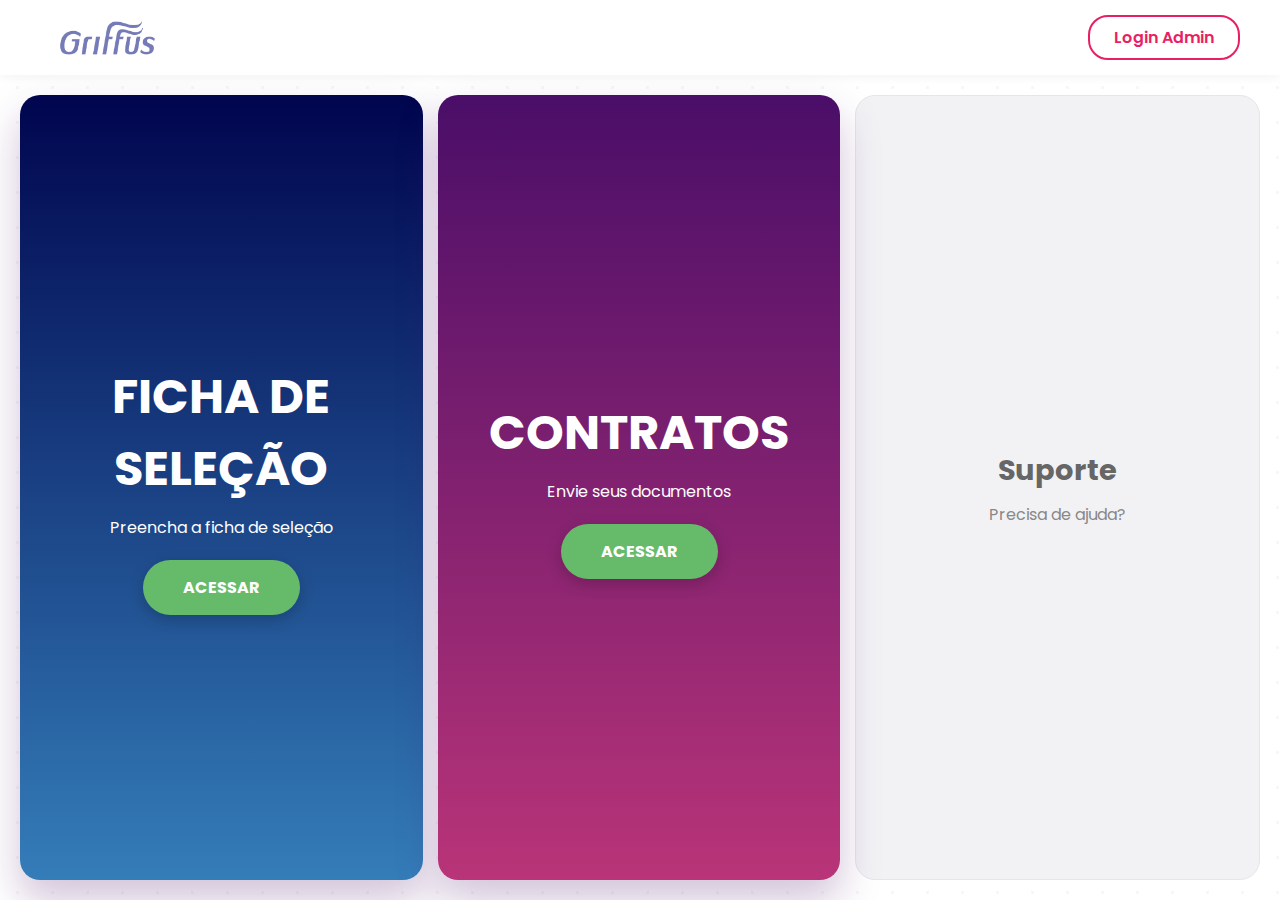
<file: client/index.html>
<!DOCTYPE html>
<html lang="pt-br">
<head>
    <meta charset="UTF-8">
    <meta name="viewport" content="width=device-width, initial-scale=1.0">
    <title>Início - Griffus Style</title>
    <link rel="stylesheet" href="assets/css/global.css">
    <link href="https://fonts.googleapis.com/css2?family=Poppins:wght@400;500;600;700&display=swap" rel="stylesheet">
    <link rel="shortcut icon" href="assets/images/icone.png" type="image/x-icon">
    <style>
        .top-bar {
            flex-shrink: 0;
            width: 100%;
            display: flex;
            justify-content: space-between;
            align-items: center;
            padding: 15px 40px;
            background-color: white;
            box-shadow: 0 2px 10px rgba(0,0,0,0.05); 
            z-index: 10;
        }

        .nav-logo {
            height: 45px;
            width: auto;
        }

        .login-btn {
            text-decoration: none;
            color: var(--griffus-pink);
            font-weight: 600;
            border: 2px solid var(--griffus-pink);
            padding: 8px 24px;
            border-radius: 20px;
            transition: all 0.3s ease;
        }

        .login-btn:hover {
            background-color: var(--griffus-pink);
            color: white;
        }

        .home-content {
            flex: 1;
            width: 100%;
            display: flex;
            flex-direction: row;
            padding: 20px;
            gap: 15px;
            box-sizing: border-box;
        }

        .card-column {
            flex: 1;
            height: 100%;
            border-radius: 20px;
            display: flex;
            flex-direction: column;
            justify-content: center;
            align-items: center;
            text-decoration: none;
            transition: transform 0.3s ease, box-shadow 0.3s ease;
            position: relative;
            overflow: hidden;
            padding: 20px;
            text-align: center;
        }

        .card-column:hover {
            transform: translateY(-5px);
        }

        .card-left {
            background: linear-gradient(180deg, #00054e 0%, #347db9 100%); 
            color: white;
            box-shadow: 0 20px 40px rgba(74, 14, 104, 0.25);
            z-index: 2;
        }

        .card-left .action-btn {
            background-color: #66bb6a;
            color: white;
            padding: 15px 40px;
            border-radius: 50px;
            font-weight: 700;
            text-transform: uppercase;
            margin-top: 20px;
            box-shadow: 0 5px 15px rgba(0,0,0,0.2);
        }

        .card-left h1 {
            font-size: 3rem;
            font-weight: 700;
            margin-bottom: 10px;
            text-transform: uppercase;
        }

        .card-highlight {
            background: linear-gradient(180deg, #4a0e68 0%, #b93478 100%); 
            color: white;
            box-shadow: 0 20px 40px rgba(74, 14, 104, 0.25);
            z-index: 2;
        }

        .card-highlight .action-btn {
            background-color: #66bb6a;
            color: white;
            padding: 15px 40px;
            border-radius: 50px;
            font-weight: 700;
            text-transform: uppercase;
            margin-top: 20px;
            box-shadow: 0 5px 15px rgba(0,0,0,0.2);
        }

        .card-highlight h1 {
            font-size: 3rem;
            font-weight: 700;
            margin-bottom: 10px;
            text-transform: uppercase;
        }

        .card-right {
            background-color: #f2f2f5; 
            border: 1px solid #e6e6e6;
            color: var(--griffus-text-dark);
        }

        .card-right:hover {
            background-color: #e8e8eb;
            box-shadow: 0 10px 20px rgba(0,0,0,0.05);
        }

        .card-right h2 {
            font-size: 1.8rem;
            color: #666;
            margin-bottom: 10px;
        }

        .card-right p {
            color: #888;
            font-size: 1rem;
        }

        @media (max-width: 900px) {
            .home-content {
                flex-direction: column;
                height: auto;
            }
            .card-column {
                width: 100%;
                min-height: 300px;
            }
            body.home-body {
                height: auto;
                overflow-y: auto;
            }
        }
    </style>
</head>
<body class="home-body">

    <div class="top-bar">
        <img src="assets/images/logo-roxo.png" alt="Griffus Style" class="nav-logo">
        <a href="login.html" class="login-btn">Login Admin</a>
    </div>

    <div class="home-content">
        
        <a href="ficha.html" class="card-column card-left">
            <h1>Ficha de seleção</h1>
            <p>Preencha a ficha de seleção</p>
            <span class="action-btn">Acessar</span>
        </a>

        <a href="contratos.html" class="card-column card-highlight">
            <h1>Contratos</h1>
            <p>Envie seus documentos</p>
            <span class="action-btn">Acessar</span>
        </a>

        <a href="#" class="card-column card-right">
            <h2>Suporte</h2>
            <p>Precisa de ajuda?</p>
        </a>

    </div>

    <script src="assets/js/api.js"></script>
</body>
</html>
</file>
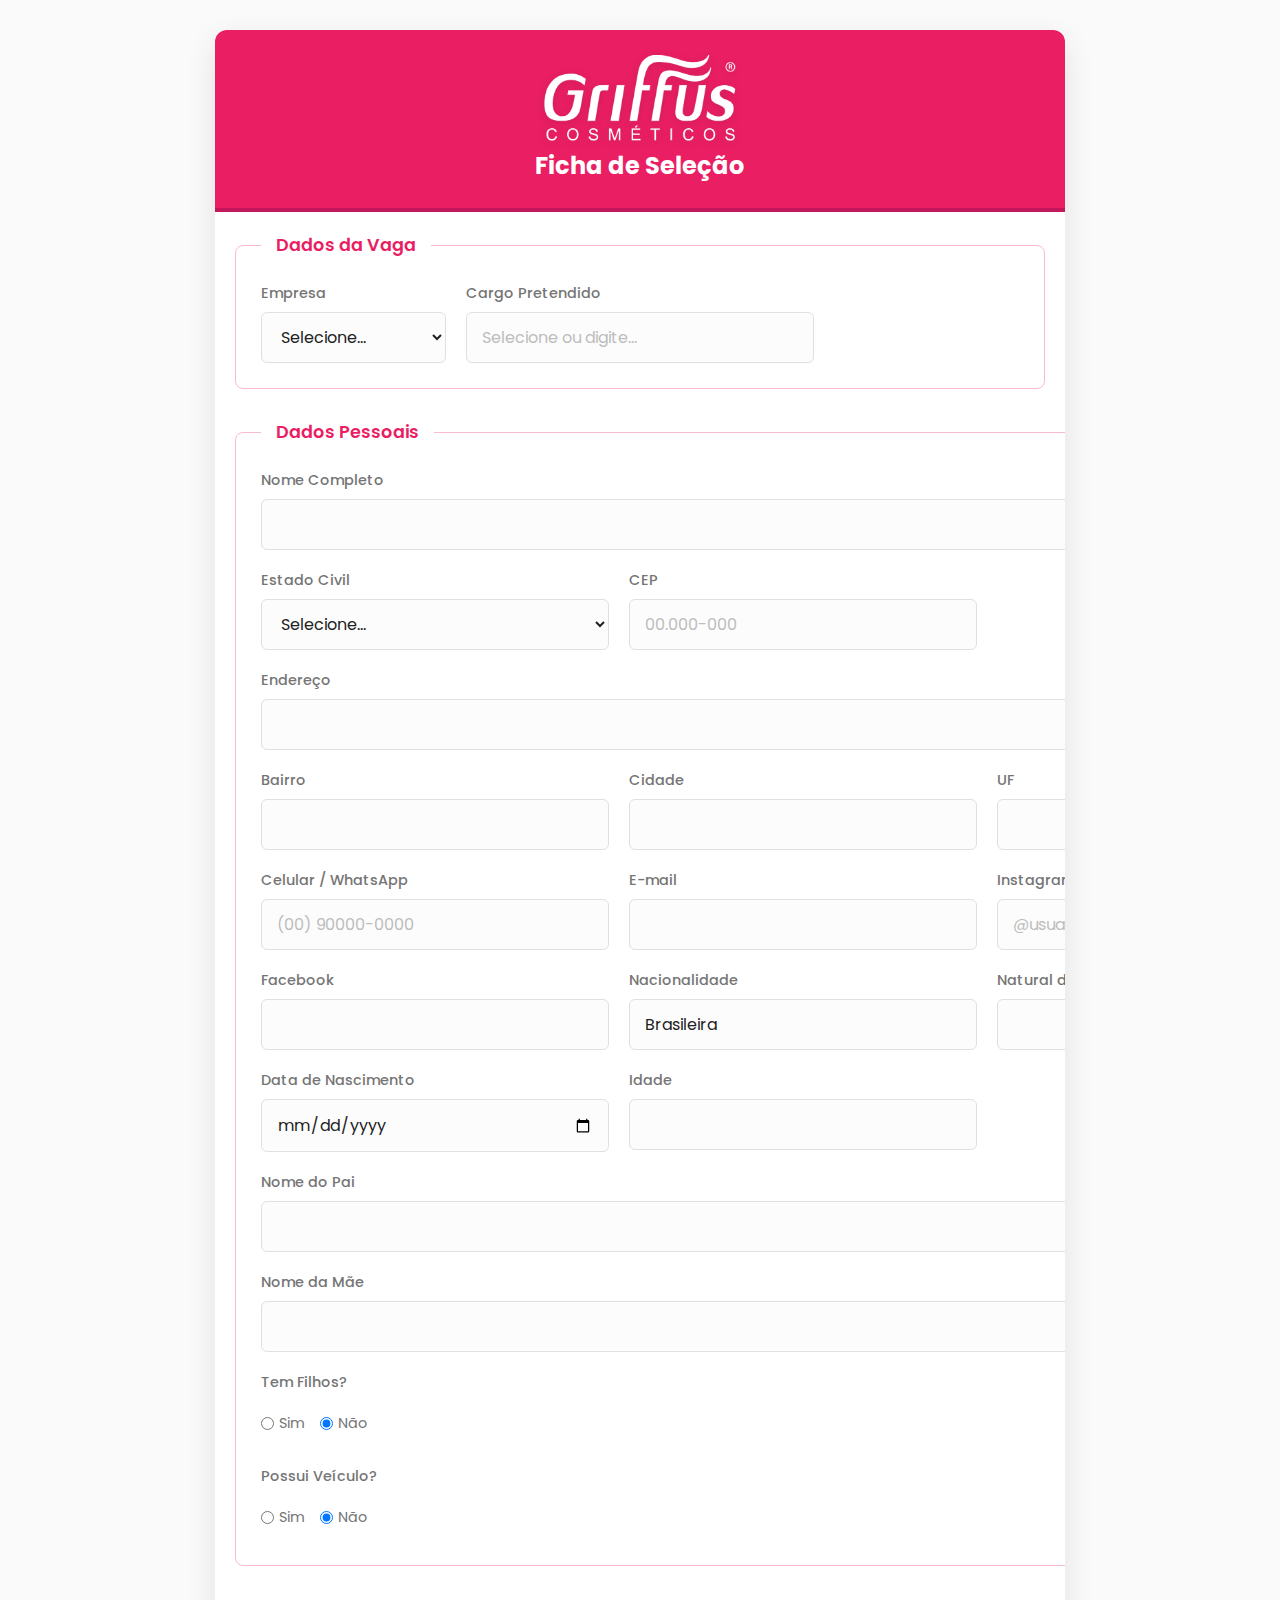
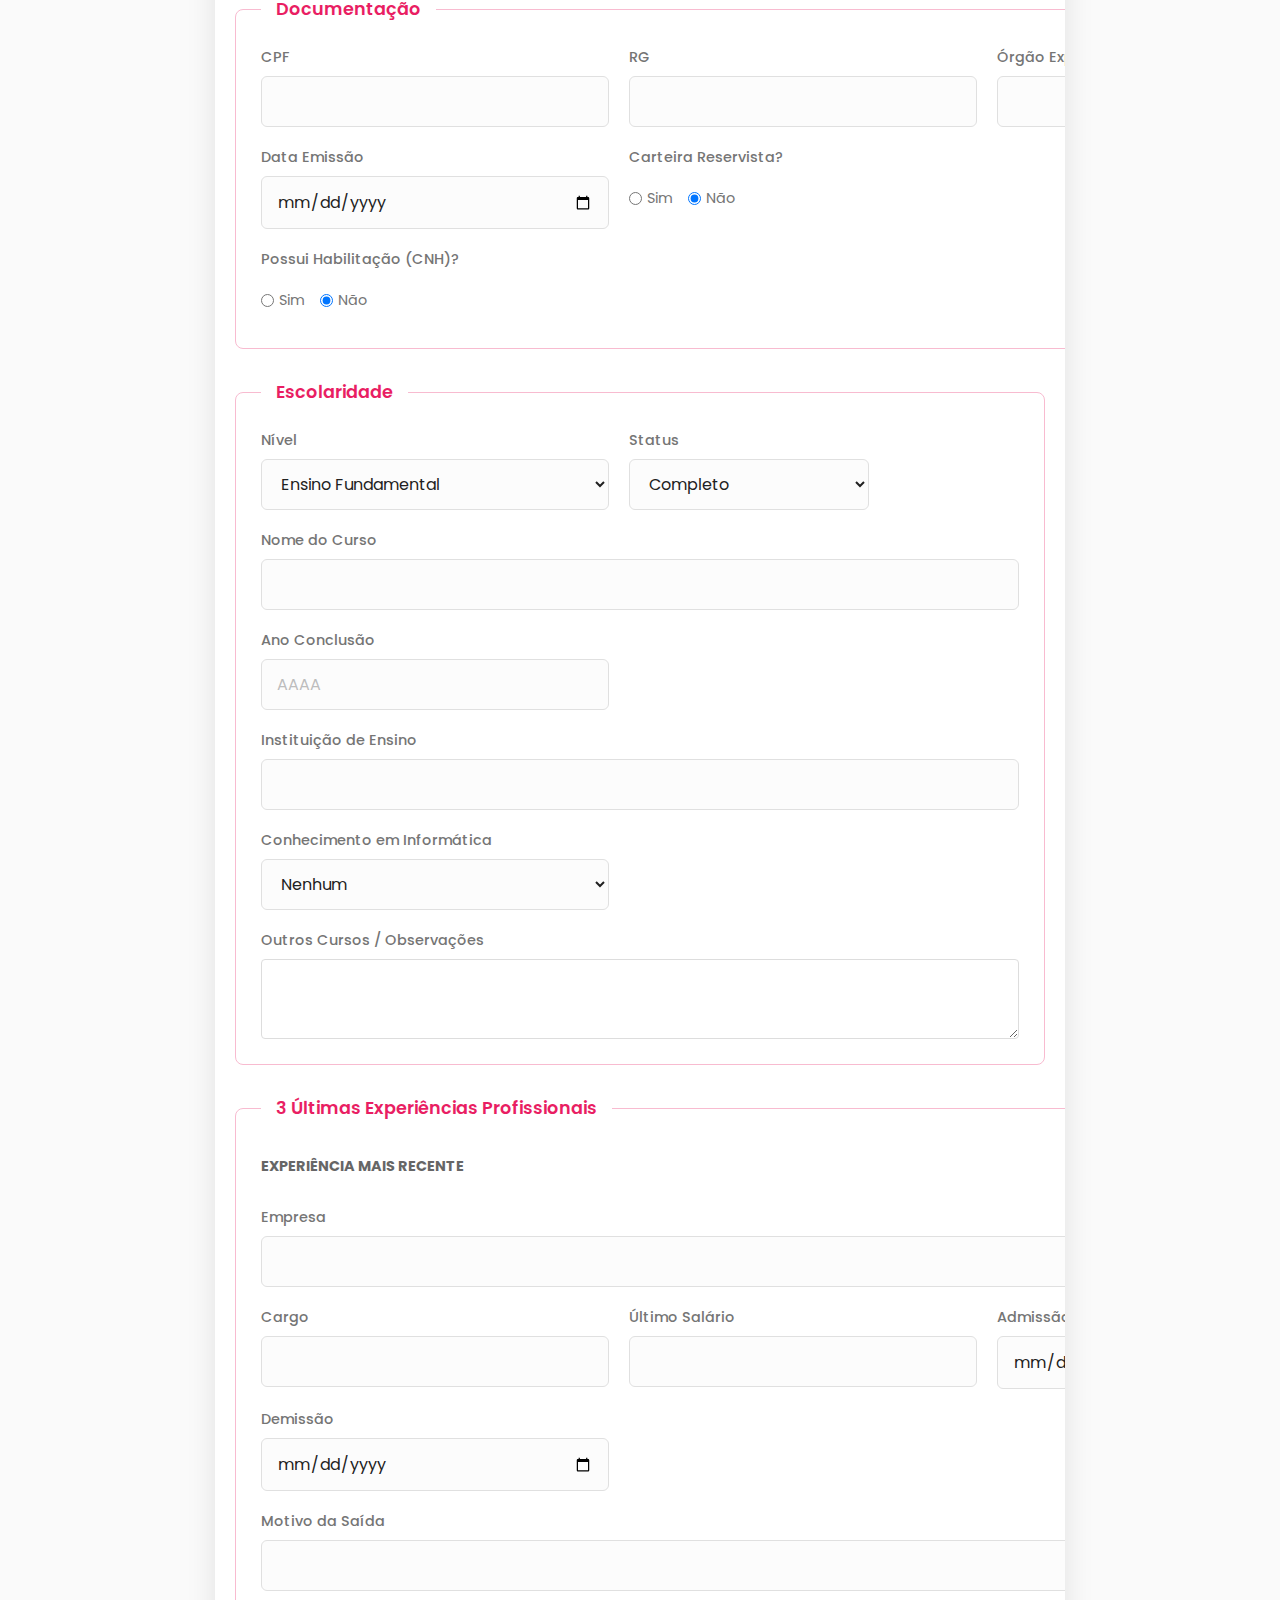
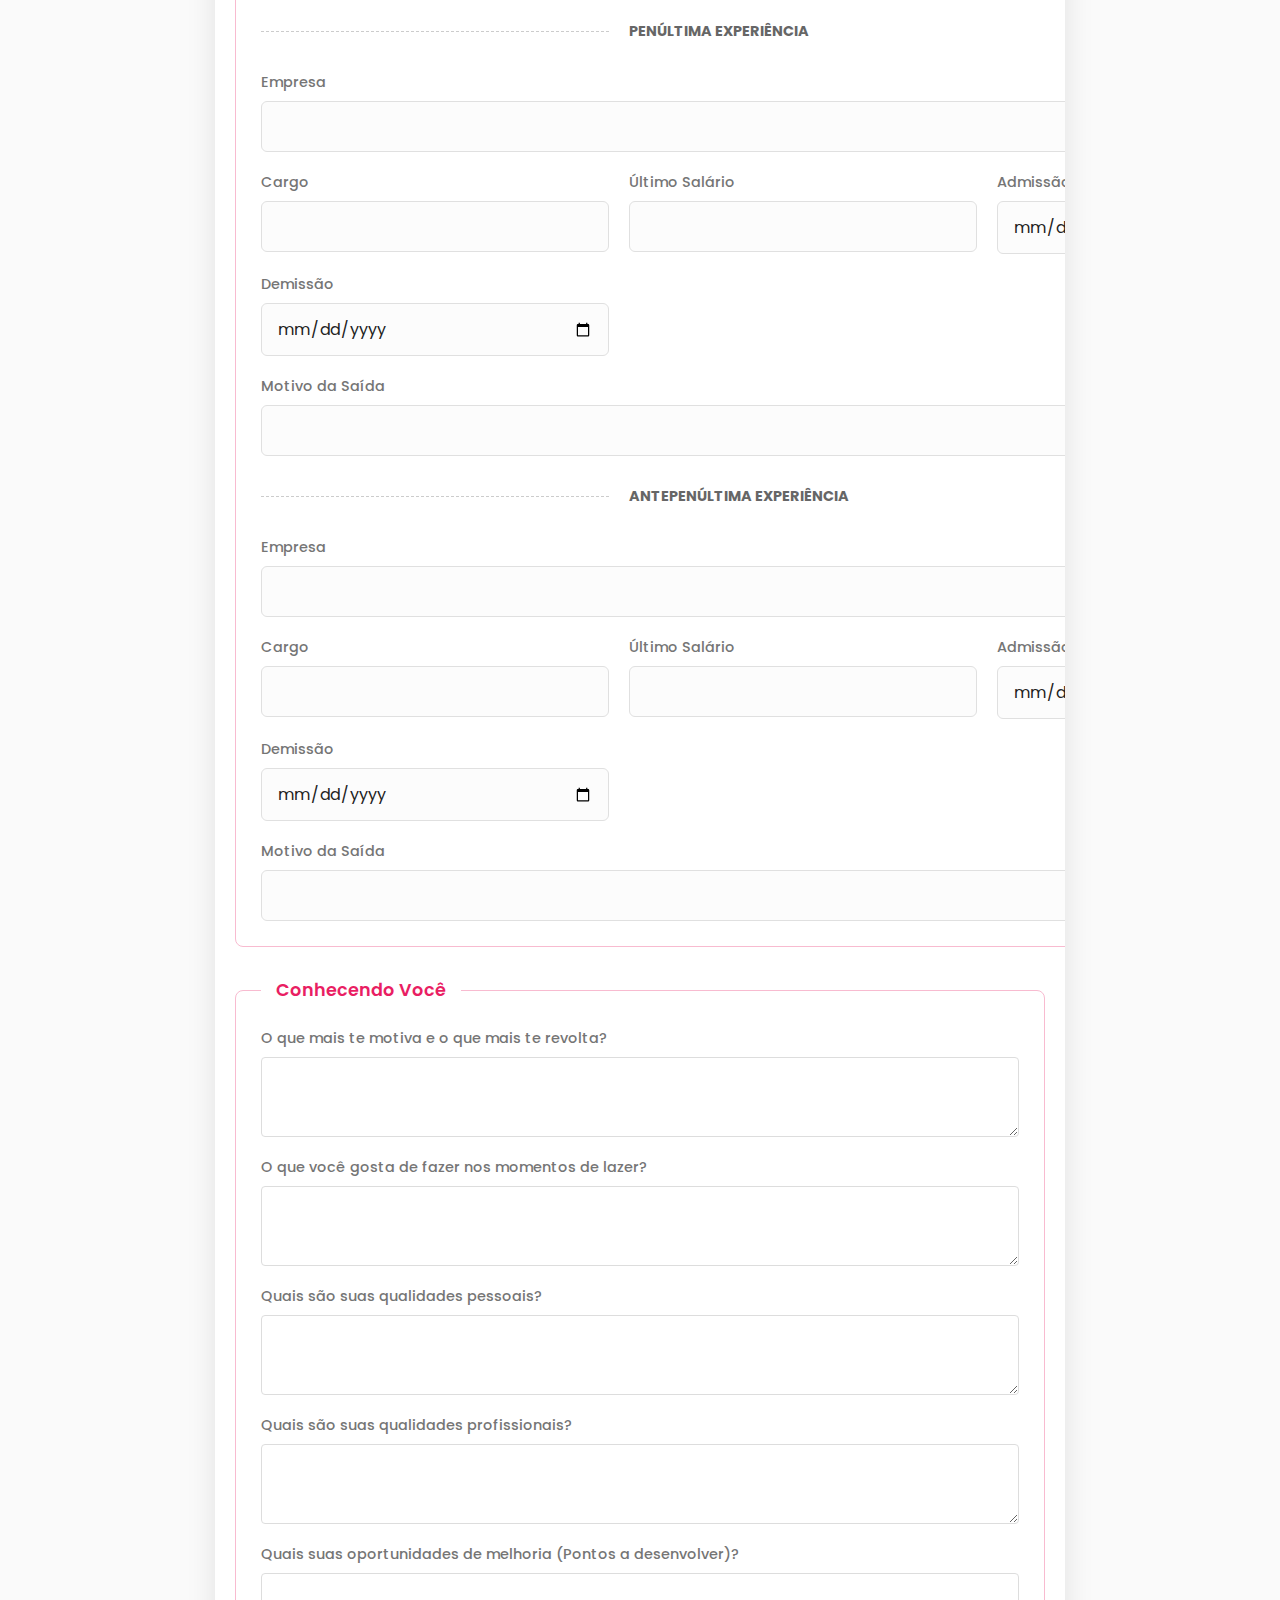
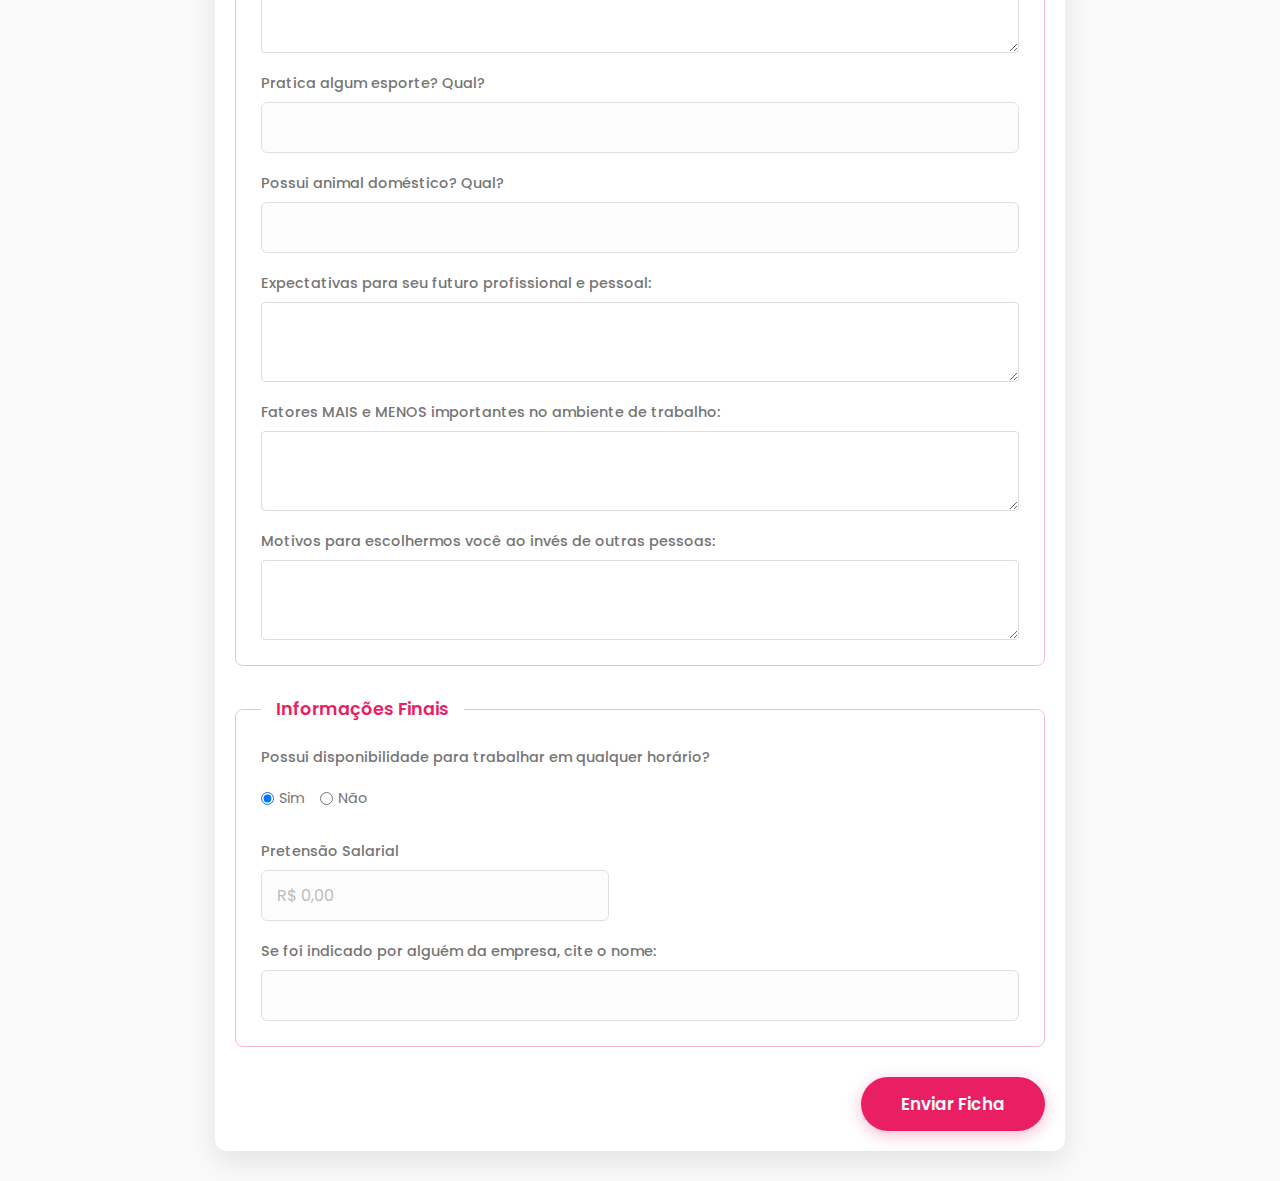
<file: client/ficha.html>
<!DOCTYPE html>
<html lang="pt-br">
<head>
    <meta charset="UTF-8">
    <meta name="viewport" content="width=device-width, initial-scale=1.0">
    <title>Ficha de Seleção - Grupo Griffus/Belmax</title>
    <link rel="stylesheet" href="assets/css/global.css">
    <link href="https://fonts.googleapis.com/css2?family=Poppins:wght@400;500;600&display=swap" rel="stylesheet">
    <link rel="shortcut icon" href="assets/images/icone.png" type="image/x-icon">
    <style>
        .hidden-field {
            display: none;
        }
        .radio-group {
            display: flex;
            gap: 15px;
            align-items: center;
            height: 45px; /* Alinha altura com inputs */
        }
        .radio-group label {
            margin: 0;
            font-weight: normal;
            display: flex;
            align-items: center;
            gap: 5px;
            cursor: pointer;
        }
        .conditional-container {
            display: flex;
            gap: 10px;
            align-items: center;
            width: 100%;
        }
        textarea {
            width: 100%;
            padding: 10px;
            border: 1px solid #ddd;
            border-radius: 4px;
            resize: vertical;
            min-height: 80px;
            font-family: inherit;
        }
    </style>
</head>
<body>
    <div class="main-container">
        <div class="header-strip">
            <img src="assets/images/logo.webp" alt="Logo Grupo" class="logo">
            <h2>Ficha de Seleção</h2>
        </div>
        <div class="content-body">
            <form id="formSelecao">           
                
                <fieldset>
                    <legend>Dados da Vaga</legend>
                    
                    <div class="form-group">
                        <label for="empresa">Empresa</label>
                        <select id="empresa" name="empresa" required>
                            <option value="">Selecione...</option>
                            <option value="Belmax">Belmax</option>
                            <option value="Griffus">Griffus</option>
                        </select>
                    </div>

                    <div class="form-group">
                        <label for="cargo">Cargo Pretendido</label>
                        <input type="text" id="cargo" name="cargo" list="listaCargos" placeholder="Selecione ou digite..." required>
                        <datalist id="listaCargos">
                            <option value="Vendedor Interno">
                            <option value="Representante Comercial">
                            <option value="Auxiliar Administrativo">
                            <option value="Estoquista">
                            <option value="Gerente de Vendas">
                        </datalist>
                    </div>
                </fieldset>

                <fieldset>
                    <legend>Dados Pessoais</legend>

                    <div class="form-group full-width">
                        <label for="nomeCompleto">Nome Completo</label>
                        <input type="text" id="nomeCompleto" name="nomeCompleto" required>
                    </div>

                    <div class="form-group">
                        <label for="estadoCivil">Estado Civil</label>
                        <select id="estadoCivil" name="estadoCivil" required>
                            <option value="">Selecione...</option>
                            <option value="solteiro">Solteiro(a)</option>
                            <option value="casado">Casado(a)</option>
                            <option value="divorciado">Divorciado(a)</option>
                            <option value="viuvo">Viúvo(a)</option>
                            <option value="uniao_estavel">União Estável</option>
                        </select>
                    </div>

                    <div class="form-group">
                        <label for="cep">CEP</label>
                        <input type="text" id="cep" name="cep" placeholder="00.000-000" maxlength="9" required>
                    </div>
                    <div class="form-group full-width">
                        <label for="endereco">Endereço</label>
                        <input type="text" id="endereco" name="endereco" required>
                    </div>
                    <div class="form-group">
                        <label for="bairro">Bairro</label>
                        <input type="text" id="bairro" name="bairro" required>
                    </div>
                    <div class="form-group">
                        <label for="cidade">Cidade</label>
                        <input type="text" id="cidade" name="cidade" required>
                    </div>
                    <div class="form-group small">
                        <label for="uf">UF</label>
                        <input type="text" id="uf" name="uf" maxlength="2" style="text-transform: uppercase;" required>
                    </div>

                    <div class="form-group">
                        <label for="celular">Celular / WhatsApp</label>
                        <input type="tel" id="celular" name="celular" placeholder="(00) 90000-0000" required>
                    </div>

                    <div class="form-group">
                        <label for="email">E-mail</label>
                        <input type="email" id="email" name="email" required>
                    </div>

                    <div class="form-group">
                        <label for="instagram">Instagram</label>
                        <input type="text" id="instagram" name="instagram" placeholder="@usuario">
                    </div>

                    <div class="form-group">
                        <label for="facebook">Facebook</label>
                        <input type="text" id="facebook" name="facebook">
                    </div>

                    <div class="form-group">
                        <label for="nacionalidade">Nacionalidade</label>
                        <input type="text" id="nacionalidade" name="nacionalidade" value="Brasileira">
                    </div>

                    <div class="form-group">
                        <label for="naturalidade">Natural de (Cidade/UF)</label>
                        <input type="text" id="naturalidade" name="naturalidade">
                    </div>

                    <div class="form-group">
                        <label for="dataNascimento">Data de Nascimento</label>
                        <input type="date" id="dataNascimento" name="dataNascimento" required>
                    </div>

                    <div class="form-group small">
                        <label for="idade">Idade</label>
                        <input type="number" id="idade" name="idade" min="14" max="99">
                    </div>

                    <div class="form-group full-width">
                        <label for="pai">Nome do Pai</label>
                        <input type="text" id="pai" name="pai">
                    </div>

                    <div class="form-group full-width">
                        <label for="mae">Nome da Mãe</label>
                        <input type="text" id="mae" name="mae" required>
                    </div>

                    <div class="form-group full-width">
                        <label>Tem Filhos?</label>
                        <div class="conditional-container">
                            <div class="radio-group">
                                <label><input type="radio" name="temFilhos" value="sim" onchange="toggleFilhos(true)"> Sim</label>
                                <label><input type="radio" name="temFilhos" value="nao" onchange="toggleFilhos(false)" checked> Não</label>
                            </div>
                            <div id="campoQtdFilhos" class="hidden-field" style="flex-grow: 1;">
                                <input type="number" name="qtdFilhos" placeholder="Quantos?" min="1">
                            </div>
                        </div>
                    </div>

                    <div class="form-group">
                        <label>Possui Veículo?</label>
                        <div class="radio-group">
                            <label><input type="radio" name="veiculo" value="sim"> Sim</label>
                            <label><input type="radio" name="veiculo" value="nao" checked> Não</label>
                        </div>
                    </div>
                </fieldset>

                <fieldset>
                    <legend>Documentação</legend>
                    
                    <div class="form-group">
                        <label for="cpf">CPF</label>
                        <input type="text" id="cpf" name="cpf" maxlength="14" required>
                    </div>

                    <div class="form-group">
                        <label for="rg">RG</label>
                        <input type="text" id="rg" name="rg" required>
                    </div>

                    <div class="form-group">
                        <label for="orgaoExp">Órgão Exp.</label>
                        <input type="text" id="orgaoExp" name="orgaoExp" style="text-transform: uppercase;">
                    </div>

                    <div class="form-group">
                        <label for="dataEmissao">Data Emissão</label>
                        <input type="date" id="dataEmissao" name="dataEmissao">
                    </div>

                    <div class="form-group">
                        <label>Carteira Reservista?</label>
                        <div class="radio-group">
                            <label><input type="radio" name="reservista" value="sim"> Sim</label>
                            <label><input type="radio" name="reservista" value="nao" checked> Não</label>
                        </div>
                    </div>

                    <div class="form-group full-width">
                        <label>Possui Habilitação (CNH)?</label>
                        <div class="conditional-container">
                            <div class="radio-group">
                                <label><input type="radio" name="cnh" value="sim" onchange="toggleCnh(true)"> Sim</label>
                                <label><input type="radio" name="cnh" value="nao" onchange="toggleCnh(false)" checked> Não</label>
                            </div>
                            <div id="campoCatCnh" class="hidden-field" style="flex-grow: 1;">
                                <input type="text" name="categoriaCnh" placeholder="Categoria (Ex: A, B, AB)" style="text-transform: uppercase;">
                            </div>
                        </div>
                    </div>
                </fieldset>

                <fieldset>
                    <legend>Escolaridade</legend>
                    
                    <div class="form-group">
                        <label for="nivelEscolar">Nível</label>
                        <select id="nivelEscolar" name="nivelEscolar">
                            <option value="fundamental">Ensino Fundamental</option>
                            <option value="medio">Ensino Médio</option>
                            <option value="tecnico">Ensino Técnico</option>
                            <option value="superior">Ensino Superior</option>
                        </select>
                    </div>

                    <div class="form-group">
                        <label for="statusEscolar">Status</label>
                        <select id="statusEscolar" name="statusEscolar">
                            <option value="completo">Completo</option>
                            <option value="cursando">Incompleto (Cursando)</option>
                            <option value="trancado">Incompleto (Trancado)</option>
                        </select>
                    </div>

                    <div class="form-group full-width">
                        <label for="nomeCurso">Nome do Curso</label>
                        <input type="text" id="nomeCurso" name="nomeCurso">
                    </div>

                    <div class="form-group">
                        <label for="anoConclusao">Ano Conclusão</label>
                        <input type="number" id="anoConclusao" name="anoConclusao" placeholder="AAAA">
                    </div>

                    <div class="form-group full-width">
                        <label for="instituicao">Instituição de Ensino</label>
                        <input type="text" id="instituicao" name="instituicao">
                    </div>

                    <div class="form-group">
                        <label for="informatica">Conhecimento em Informática</label>
                        <select id="informatica" name="informatica">
                            <option value="nenhum">Nenhum</option>
                            <option value="basico">Básico</option>
                            <option value="intermediario">Intermediário</option>
                            <option value="avancado">Avançado</option>
                        </select>
                    </div>

                    <div class="form-group full-width">
                        <label for="outrosCursos">Outros Cursos / Observações</label>
                        <textarea id="outrosCursos" name="outrosCursos"></textarea>
                    </div>
                </fieldset>

                <fieldset>
                    <legend>3 Últimas Experiências Profissionais</legend>
                    
                    <h4 style="width:100%; margin: 10px 0; color: #666; font-size: 0.9em; text-transform: uppercase;">Experiência Mais Recente</h4>
                    <div class="form-group full-width">
                        <label>Empresa</label>
                        <input type="text" name="xp1_empresa">
                    </div>
                    <div class="form-group">
                        <label>Cargo</label>
                        <input type="text" name="xp1_cargo">
                    </div>
                    <div class="form-group">
                        <label>Último Salário</label>
                        <input type="text" name="xp1_salario" class="money">
                    </div>
                    <div class="form-group">
                        <label>Admissão</label>
                        <input type="date" name="xp1_admissao">
                    </div>
                    <div class="form-group">
                        <label>Demissão</label>
                        <input type="date" name="xp1_demissao">
                    </div>
                    <div class="form-group full-width">
                        <label>Motivo da Saída</label>
                        <input type="text" name="xp1_motivo">
                    </div>

                    <hr style="width: 100%; border: 0; border-top: 1px dashed #ccc; margin: 20px 0;">

                    <h4 style="width:100%; margin: 10px 0; color: #666; font-size: 0.9em; text-transform: uppercase;">Penúltima Experiência</h4>
                    <div class="form-group full-width">
                        <label>Empresa</label>
                        <input type="text" name="xp2_empresa">
                    </div>
                    <div class="form-group">
                        <label>Cargo</label>
                        <input type="text" name="xp2_cargo">
                    </div>
                    <div class="form-group">
                        <label>Último Salário</label>
                        <input type="text" name="xp2_salario" class="money">
                    </div>
                    <div class="form-group">
                        <label>Admissão</label>
                        <input type="date" name="xp2_admissao">
                    </div>
                    <div class="form-group">
                        <label>Demissão</label>
                        <input type="date" name="xp2_demissao">
                    </div>
                    <div class="form-group full-width">
                        <label>Motivo da Saída</label>
                        <input type="text" name="xp2_motivo">
                    </div>

                    <hr style="width: 100%; border: 0; border-top: 1px dashed #ccc; margin: 20px 0;">

                    <h4 style="width:100%; margin: 10px 0; color: #666; font-size: 0.9em; text-transform: uppercase;">Antepenúltima Experiência</h4>
                    <div class="form-group full-width">
                        <label>Empresa</label>
                        <input type="text" name="xp3_empresa">
                    </div>
                    <div class="form-group">
                        <label>Cargo</label>
                        <input type="text" name="xp3_cargo">
                    </div>
                    <div class="form-group">
                        <label>Último Salário</label>
                        <input type="text" name="xp3_salario" class="money">
                    </div>
                    <div class="form-group">
                        <label>Admissão</label>
                        <input type="date" name="xp3_admissao">
                    </div>
                    <div class="form-group">
                        <label>Demissão</label>
                        <input type="date" name="xp3_demissao">
                    </div>
                    <div class="form-group full-width">
                        <label>Motivo da Saída</label>
                        <input type="text" name="xp3_motivo">
                    </div>
                </fieldset>

                <fieldset>
                    <legend>Conhecendo Você</legend>
                    
                    <div class="form-group full-width">
                        <label>O que mais te motiva e o que mais te revolta?</label>
                        <textarea name="questMotivaRevolta"></textarea>
                    </div>

                    <div class="form-group full-width">
                        <label>O que você gosta de fazer nos momentos de lazer?</label>
                        <textarea name="questLazer"></textarea>
                    </div>

                    <div class="form-group full-width">
                        <label>Quais são suas qualidades pessoais?</label>
                        <textarea name="questQualidadesPessoais"></textarea>
                    </div>

                    <div class="form-group full-width">
                        <label>Quais são suas qualidades profissionais?</label>
                        <textarea name="questQualidadesProfissionais"></textarea>
                    </div>

                    <div class="form-group full-width">
                        <label>Quais suas oportunidades de melhoria (Pontos a desenvolver)?</label>
                        <textarea name="questMelhoria"></textarea>
                    </div>

                    <div class="form-group full-width">
                        <label>Pratica algum esporte? Qual?</label>
                        <input type="text" name="questEsporte">
                    </div>

                    <div class="form-group full-width">
                        <label>Possui animal doméstico? Qual?</label>
                        <input type="text" name="questAnimal">
                    </div>

                    <div class="form-group full-width">
                        <label>Expectativas para seu futuro profissional e pessoal:</label>
                        <textarea name="questFuturo"></textarea>
                    </div>

                    <div class="form-group full-width">
                        <label>Fatores MAIS e MENOS importantes no ambiente de trabalho:</label>
                        <textarea name="questFatoresAmbiente"></textarea>
                    </div>

                    <div class="form-group full-width">
                        <label>Motivos para escolhermos você ao invés de outras pessoas:</label>
                        <textarea name="questMotivosContratacao"></textarea>
                    </div>
                </fieldset>

                <fieldset>
                    <legend>Informações Finais</legend>

                    <div class="form-group full-width">
                        <label>Possui disponibilidade para trabalhar em qualquer horário?</label>
                        <div class="conditional-container">
                            <div class="radio-group">
                                <label><input type="radio" name="dispHorario" value="sim" onchange="toggleDisp(true)" checked> Sim</label>
                                <label><input type="radio" name="dispHorario" value="nao" onchange="toggleDisp(false)"> Não</label>
                            </div>
                            <div id="campoMotivoIndisp" class="hidden-field" style="flex-grow: 1;">
                                <input type="text" name="motivoIndisponibilidade" placeholder="Informe a restrição de horário">
                            </div>
                        </div>
                    </div>

                    <div class="form-group">
                        <label for="pretensaoSalarial">Pretensão Salarial</label>
                        <input type="text" id="pretensaoSalarial" name="pretensaoSalarial" class="money" placeholder="R$ 0,00">
                    </div>

                    <div class="form-group full-width">
                        <label for="indicacao">Se foi indicado por alguém da empresa, cite o nome:</label>
                        <input type="text" id="indicacao" name="indicacao">
                    </div>
                </fieldset>

                <div class="button-container">
                    <button type="submit">Enviar Ficha</button>
                </div>
            </form>
        </div>
    </div>

    <script>
        // Lógica para mostrar/ocultar campos condicionais
        
        function toggleFilhos(show) {
            const field = document.getElementById('campoQtdFilhos');
            field.style.display = show ? 'block' : 'none';
            const input = field.querySelector('input');
            if(show) input.focus();
            else input.value = '';
        }

        function toggleCnh(show) {
            const field = document.getElementById('campoCatCnh');
            field.style.display = show ? 'block' : 'none';
            const input = field.querySelector('input');
            if(show) input.focus();
            else input.value = '';
        }

        function toggleDisp(isAvailable) {
            // Se NÃO tem disponibilidade (isAvailable = false), mostra o campo de justificativa
            const field = document.getElementById('campoMotivoIndisp');
            field.style.display = !isAvailable ? 'block' : 'none';
            const input = field.querySelector('input');
            if(!isAvailable) input.focus();
            else input.value = '';
        }

        // Script simples para máscara de moeda (opcional, para melhor UX)
        document.querySelectorAll('.money').forEach(input => {
            input.addEventListener('input', function(e) {
                let value = e.target.value.replace(/\D/g, '');
                value = (value / 100).toFixed(2) + '';
                value = value.replace(".", ",");
                value = value.replace(/(\d)(?=(\d{3})+(?!\d))/g, "$1.");
                e.target.value = 'R$ ' + value;
            });
        });
    </script>
</body>
</html>
</file>
<file: client/assets/css/global.css>
:root {
    --griffus-pink: #e91e63;
    --griffus-pink-dark: #c2185b;
    --griffus-text-dark: #212121;
    --griffus-text-gray: #757575;
    --griffus-bg-light: #fafafa;
    --griffus-border-subtle: #f8bbd0;
    --input-border: #e0e0e0;
    --focus-shadow: rgba(233, 30, 99, 0.25);
}

* {
    margin: 0;
    padding: 0;
    box-sizing: border-box;
    font-family: 'Poppins', 'Segoe UI', Tahoma, Verdana, sans-serif;
}

body {
    background-color: var(--griffus-bg-light);
    display: flex;
    justify-content: center;
    padding: 30px 20px;
    color: var(--griffus-text-dark);
}

/* Estilos específicos para a Home */
body.home-body {
    display: flex;
    flex-direction: column;
    height: 100vh;
    overflow: hidden;
    padding: 0;
    margin: 0;
    background-color: #ffffff;
    background-image: radial-gradient(circle, rgba(0, 0, 0, 0.03) 1.5px, transparent 1.5px);
    background-size: 35px 35px;
}

.main-container {
    background-color: #ffffff;
    width: 100%;
    max-width: 850px;
    border-radius: 12px;
    box-shadow: 0 10px 30px rgba(0, 0, 0, 0.1);
    padding: 0; 
    overflow: hidden;
}

.header-strip {
    background-color: var(--griffus-pink);
    color: #ffffff;
    padding: 25px 20px;
    text-align: center;
    border-bottom: 4px solid var(--griffus-pink-dark);
}

.logo {
    max-width: 220px;
    height: auto;
    display: block;
    margin: 0 auto;
    filter: drop-shadow(0 2px 4px rgba(0,0,0,0.1));
}

.content-body {
    padding: 20px;
}

@media (max-width: 768px) {
    .content-body { padding: 20px; }
}

fieldset {
    border: 1px solid var(--griffus-border-subtle);
    background-color: #fff;
    border-radius: 8px;
    padding: 25px;
    margin-bottom: 30px;
    display: grid;
    grid-template-columns: 1fr 1fr 1fr;
    gap: 20px;
}

legend {
    font-size: 1.1rem;
    font-weight: 600;
    color: var(--griffus-pink);
    padding: 0 15px;
    background-color: #fff;
    border-radius: 4px;
}

.form-group {
    display: flex;
    flex-direction: column;
}

.full-width { grid-column: span 3; }
.small { grid-column: span 1; }

@media (max-width: 768px) {
    fieldset {
        grid-template-columns: 1fr;
        padding: 15px;
        gap: 15px;
    }
    .full-width, .small { grid-column: span 1; }
    .main-container { padding: 20px; }
}

label {
    margin-bottom: 8px;
    font-size: 0.9rem;
    color: var(--griffus-text-gray);
    font-weight: 500;
}

input, select {
    padding: 12px 15px;
    border: 1px solid var(--input-border);
    border-radius: 6px;
    font-size: 1rem;
    color: var(--griffus-text-dark);
    outline: none;
    transition: all 0.3s ease;
    background-color: #fcfcfc;
}

input:focus, select:focus {
    border-color: var(--griffus-pink);
    box-shadow: 0 0 0 4px var(--focus-shadow);
    background-color: #fff;
}

input::placeholder { color: #bdbdbd; }

.button-container {
    display: flex;
    justify-content: flex-end;
    margin-top: 20px;
}

button {
    padding: 14px 40px;
    background-color: var(--griffus-pink);
    color: white;
    border: none;
    border-radius: 30px;
    font-size: 1.05rem;
    font-weight: 600;
    cursor: pointer;
    transition: all 0.3s ease;
    box-shadow: 0 4px 15px rgba(233, 30, 99, 0.3);
}

button:hover {
    background-color: var(--griffus-pink-dark);
    transform: translateY(-2px);
    box-shadow: 0 6px 20px rgba(233, 30, 99, 0.4);
}

button:active { transform: translateY(1px); }

/* Login Styles */
.login-container {
    width: 100%;
    max-width: 400px;
    margin: auto;
    background: white;
    padding: 40px;
    border-radius: 12px;
    box-shadow: 0 10px 30px rgba(0,0,0,0.1);
    text-align: center;
}
.login-logo { max-width: 150px; margin-bottom: 20px; }

/* File Upload Styles */
input[type="file"] { display: none; }

.file-upload-label {
    display: inline-flex;
    align-items: center;
    padding: 10px 15px;
    background-color: #f0f0f0;
    border: 1px solid #d0d0d0;
    border-radius: 6px;
    cursor: pointer;
    transition: all 0.3s ease;
    font-size: 0.9rem;
    color: var(--griffus-text-dark);
    max-width: 100%;
    box-sizing: border-box;
}

.file-upload-icon {
    width: 20px;
    height: 20px;
    margin-right: 10px;
    background-image: url('data:image/svg+xml;utf8,<svg xmlns="http://www.w3.org/2000/svg" viewBox="0 0 24 24" fill="%23757575"><path d="M9 16h6v-6h4l-7-7-7 7h4zm-4 2h14v2H5z"/></svg>');
    background-repeat: no-repeat;
    background-position: center;
    flex-shrink: 0;
}

.file-upload-label:hover {
    background-color: #e0e0e0;
    border-color: #c0c0c0;
}

input[type="file"]:focus + .file-upload-label {
    border-color: var(--griffus-pink);
    box-shadow: 0 0 0 2px var(--focus-shadow);
}

.file-name-display {
    margin-top: 8px;
    font-size: 0.85rem;
    color: var(--griffus-text-gray);
    word-break: break-all;
}
</file>
